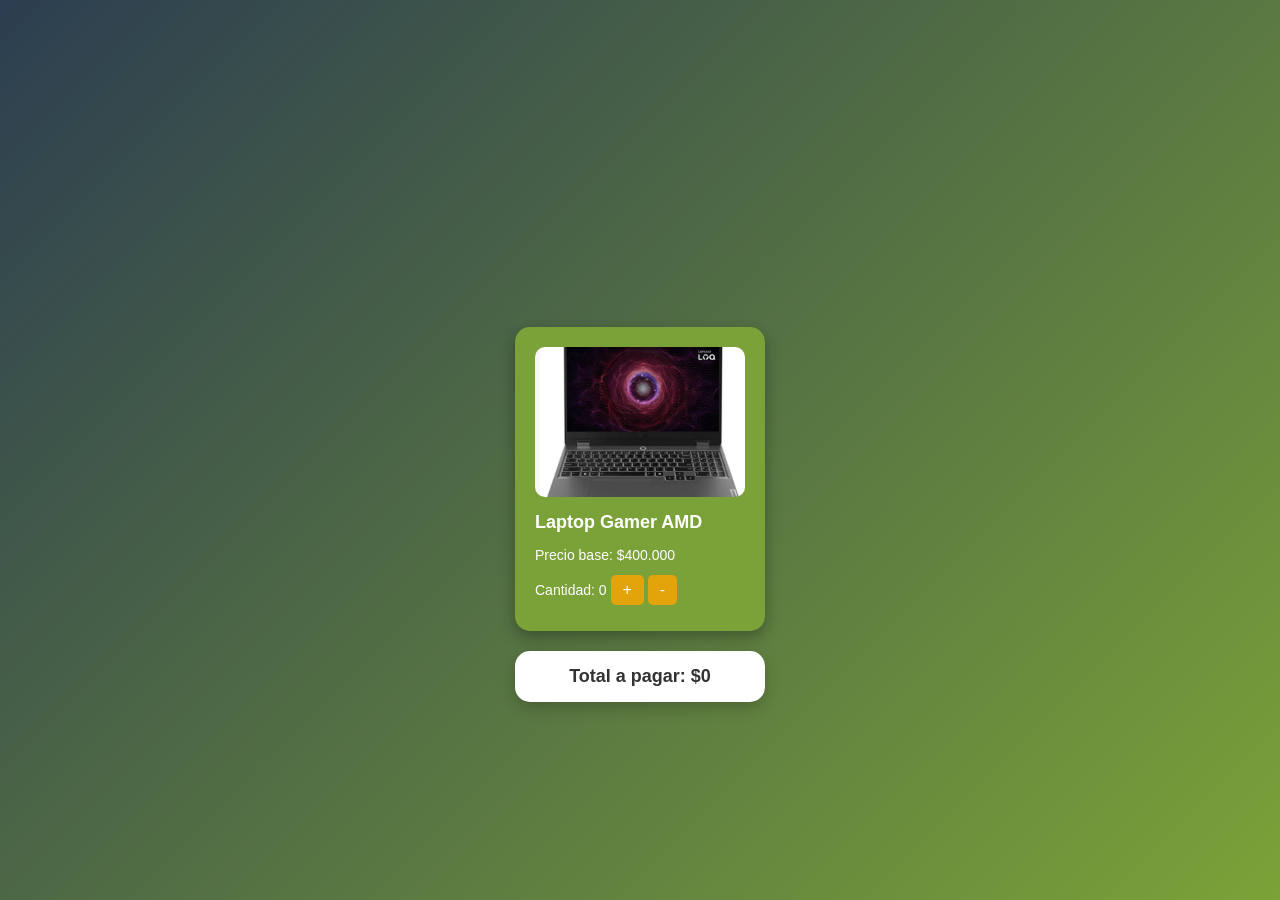
<file: index.html>
<!DOCTYPE html>
<html lang="en">

<head>
    <meta charset="UTF-8">
    <meta http-equiv="X-UA-Compatible" content="IE=edge">
    <meta name="viewport" content="width=device-width, initial-scale=1.0">
    <title>Desafío 1 - JavaScript</title>
    <link rel="stylesheet" href="css/estilos.css" type="text/css">
</head>

<body>
    <div class="container">
        <div class="card">
            <div class="img-card"></div>
            <h6>Laptop Gamer AMD</h6>
            <p>Precio base: $<span id="precio-inicial"></span></p>
            <p>Cantidad:
                <span id="cantidad">0</span>
                <button id="btn-sumar">+</button>
                <button id="btn-restar">-</button>
            </p>
        </div>

        <div class="total-section">
            <p>Total a pagar: $<span id="precio-total">0</span></p>
        </div>
    </div>

    <script src="js/index.js"></script>
</body>

</html>
</file>
<file: css/estilos.css>
* {
  margin: 0;
  padding: 0;
  box-sizing: border-box;
}

body {
  width: 100vw;
  height: 100vh;
  display: flex;
  justify-content: center;
  align-items: center;
  font-family: "Segoe UI", sans-serif;
  background: linear-gradient(135deg, #2c3e50, #7ba238);
}

.container {
  display: flex;
  margin-top: 10%;
  flex-direction: column;
  align-items: center;
  gap: 20px;
}

.card {
  color: #fff;
  width: 250px;
  border-radius: 15px;
  box-shadow: 0px 6px 15px rgba(0, 0, 0, 0.3);
  background: #7ba238;
  padding: 20px;
  display: flex;
  flex-direction: column;
  justify-content: space-between;
  transition: transform 0.3s ease, box-shadow 0.3s ease;
}

.card:hover {
  transform: translateY(-8px) scale(1.02);
  box-shadow: 0px 12px 25px rgba(0, 0, 0, 0.4);
}

.card .img-card {
  height: 150px;
  background-image: url("../assets/notebook.webp");
  background-size: cover;
  background-repeat: no-repeat;
  background-position: center;
  border-radius: 10px;
  margin-bottom: 15px;
  animation: fadeIn 1s ease-in-out;
}

.card h6 {
  font-size: 18px;
  margin-bottom: 8px;
}

.card p {
  margin: 6px 0;
  font-size: 14px;
}

.card button {
  background: #e2a30b;
  color: white;
  border-radius: 5px;
  padding: 6px 12px;
  font-size: 16px;
  cursor: pointer;
  border: none;
  transition: background 0.3s ease, transform 0.2s;
}

.card button:hover {
  background: #d18f08;
  transform: scale(1.1);
}

.card button:active {
  transform: scale(0.95);
}

.total-section {
  width: 250px;
  background: #fff;
  border-radius: 15px;
  padding: 15px;
  box-shadow: 0px 6px 15px rgba(0, 0, 0, 0.2);
  text-align: center;
  animation: slideUp 1s ease;
}

.total-section p {
  font-size: 18px;
  font-weight: bold;
  color: #333;
}

@keyframes fadeIn {
  from {
    opacity: 0;
    transform: scale(0.95);
  }
  to {
    opacity: 1;
    transform: scale(1);
  }
}

@keyframes slideUp {
  from {
    opacity: 0;
    transform: translateY(30px);
  }
  to {
    opacity: 1;
    transform: translateY(0);
  }
}
</file>
